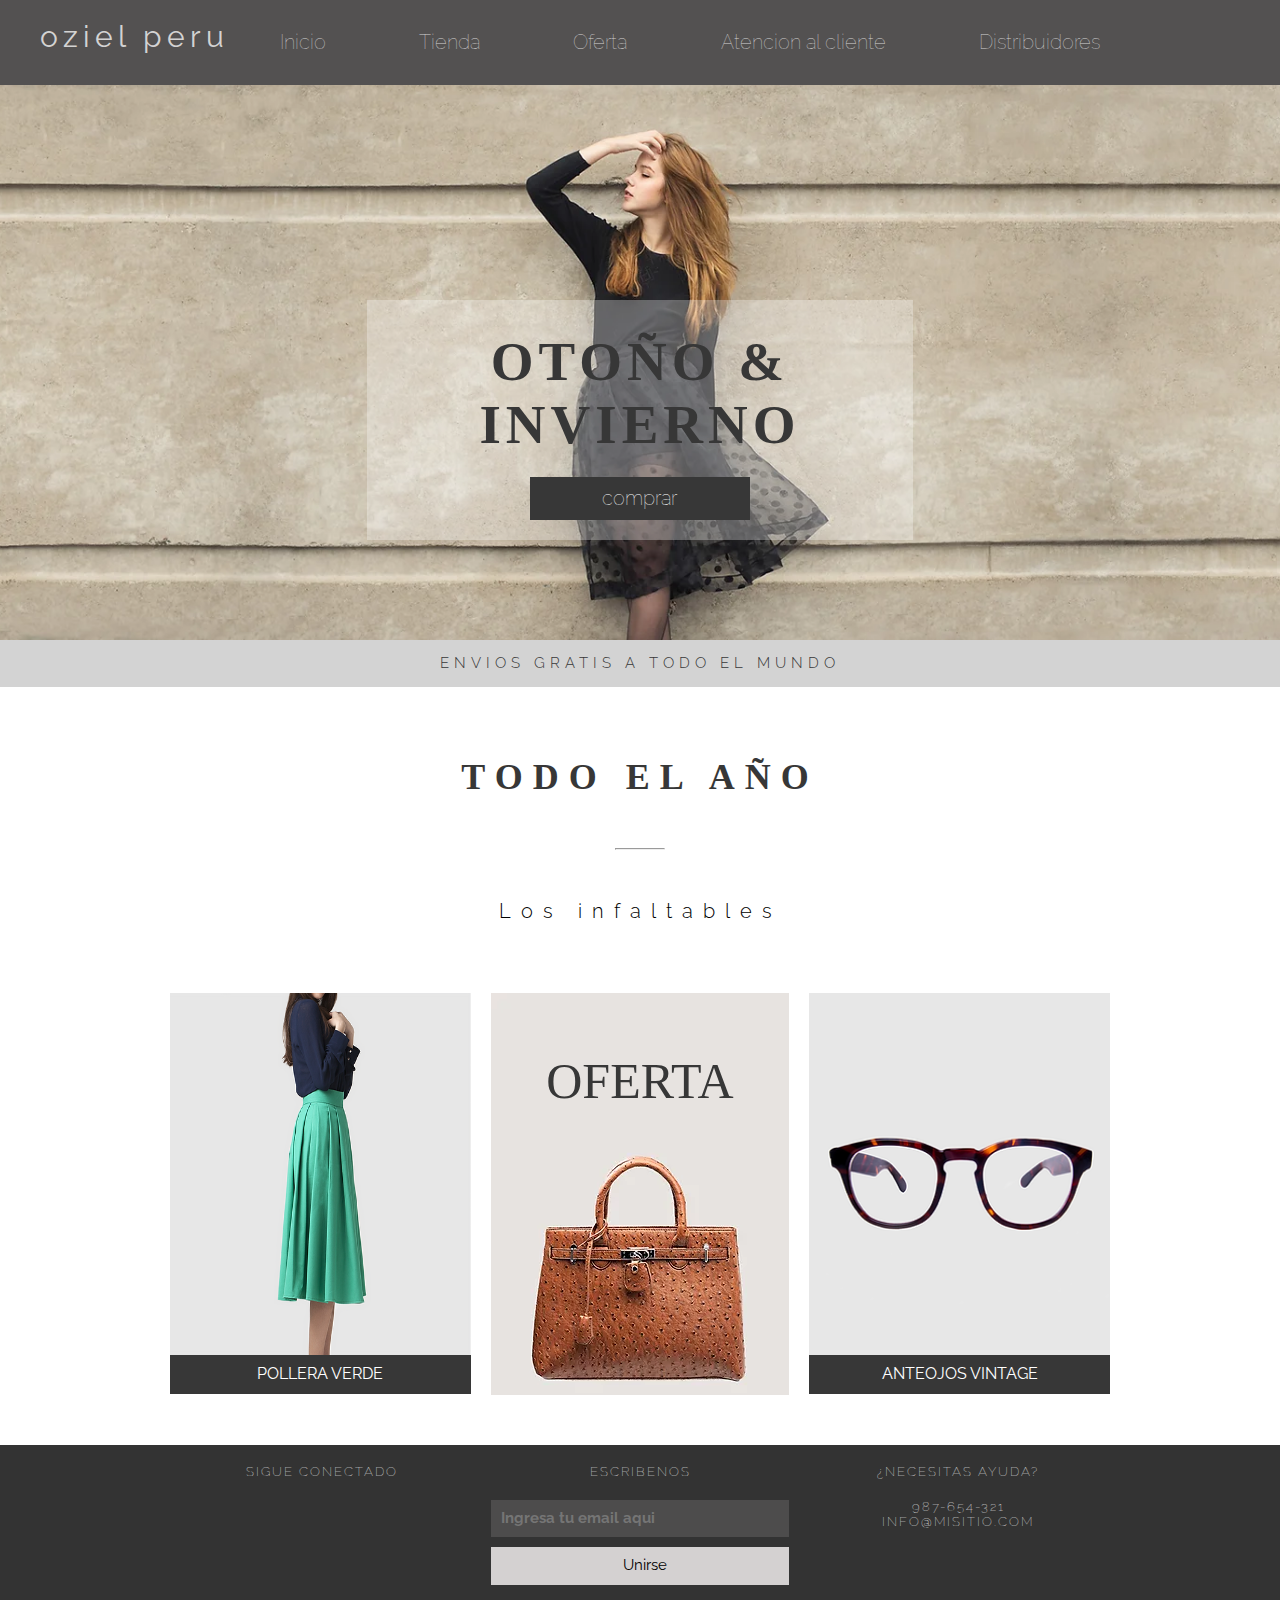
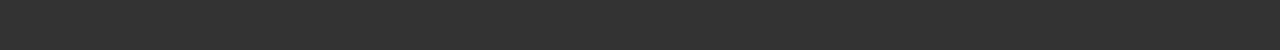
<file: index.html>
<!DOCTYPE html>
<html lang="es">
<head>
    <meta charset="UTF-8">
    <meta name="viewport" content="width=device-width, initial-scale=1.0">
    <title>Document</title>
    <link rel="stylesheet" href="css/normalize.css">
    <link rel="stylesheet" href="https://cdnjs.cloudflare.com/ajax/libs/font-awesome/6.5.1/css/all.min.css" integrity="sha512-DTOQO9RWCH3ppGqcWaEA1BIZOC6xxalwEsw9c2QQeAIftl+Vegovlnee1c9QX4TctnWMn13TZye+giMm8e2LwA==" crossorigin="anonymous" referrerpolicy="no-referrer" />
    <link rel="preconnect" href="https://fonts.googleapis.com">
    <link rel="preconnect" href="https://fonts.gstatic.com" crossorigin>
    <link href="https://fonts.googleapis.com/css2?family=Raleway:ital,wght@0,100..900;1,100..900&display=swap" rel="stylesheet">
    <link rel="stylesheet" href="css/styles.css">
    <link rel="stylesheet" href="css/carrito.css">
</head>
<body>
    <nav class="nav"><!-- inicio navegacion -->
        <div class="nav__contenedor contenedor">
            <input type="checkbox" id="check">
            <label class="nav__contenedor__boton" for="check">
                <i class="fa-solid fa-bars"></i>
            </label>
            <a class="nav__contenedor__logo" href="index.html">oziel peru</a>
            <ul>
                <li><a href="index.html">Inicio</a></li>
                <li><a href="tienda.html">Tienda</a></li>
                <li><a href="oferta.html">Oferta</a></li>
                <li><a href="atencionCliente.html">Atencion al cliente</a></li>
                <li><a href="#">Distribuidores</a></li>
                <li class="submenu" >
                    <a href="#">
                        <i class=" submenu fa-solid fa-cart-shopping"></i>
                    </a>
                    <div id="carrito">           
                        <table id="lista-carrito" class="table">
                            <thead>
                                <tr>
                                    <th>Imagen</th>
                                    <th>Nombre</th>
                                    <th>Precio</th>
                                    <th>Cantidad</th>
                                    <th></th>
                                </tr>
                            </thead>
                            <tbody></tbody>
                        </table>
                        <a href="#" id="vaciar-carrito" class="vaciar-carrito">Vaciar Carrito</a>
                        <!-- <a href="#" id="vaciar-carrito" class="vaciar-carrito">Pagar Productos</a> -->
                    </div>
                </li>
            </ul>
        </div>
    </nav><!-- fin navegacion -->
    <header class="header" ><!-- inicio portada -->
        <div class="header__contenedor centrar-contenido" >
            <h1>otoño & invierno</h1>
            <div class="header__contenedor__div centrar-contenido" >
                <a href="#">comprar</a>
            </div>
        </div>
    </header> <!-- fin portada -->
    <div class="div">
        <h2>envios gratis a todo el mundo</h2>
    </div>
    <main class="main"> <!-- inicio del main -->
        <div class="main__contenedor contenedor" >
            <h3>todo el año</h3>
            <hr class="centrar-contenido" >
            <p class="main__contenedor--contenido" >Los infaltables</p>
            <div class="main__contenedor__div">
                <section class="main__contenedor__div__section">
                    <a class="main__contenedor__div__section__select" href="#">
                        <img src="img/faldaverde.png" alt="Falta Verde">
                        <div class="main__contenedor__div__section__select--p centrar-contenido">
                            <p>pollera verde</p>
                        </div>
                    </a>
                </section>
                <section class="main__contenedor__div__section2">
                    <a class="main__contenedor__div__section2--p" href="oferta.html">
                        <p>oferta</p>
                    </a>
                </section>
                <section class="main__contenedor__div__section">
                    <a class="main__contenedor__div__section__select" href="#">
                        <img src="img/lentes.png" alt="Falta Verde">
                        <div class="main__contenedor__div__section__select--p centrar-contenido ">
                            <p>anteojos vintage</p>
                        </div>
                    </a>
                </section>
            </div>
        </div>
    </main><!-- fin del main -->
    <footer class="footer"> <!-- inicio footer -->
       <!--  <div>
            <a class="wt" href="https://web.whatsapp.com/">
                <i class="fa-brands fa-whatsapp"></i>
            </a>
        </div> -->
        <div class="footer__contenedor contenedor" >
            <div class="footer__contenedor__conectado" >
                <h4 class="texto-h4" >sigue conectado</h4>
                <div class="footer__contenedor__conectado--icono" >
                    <a href="#"><i class="fa-brands fa-facebook-f"></i></a>
                    <a href="#"><i class="fa-brands fa-x-twitter"></i></a>
                    <a href="#"><i class="fa-brands fa-pinterest-p"></i></a>
                    <a href="#"><i class="fa-brands fa-instagram"></i></a>
                </div>
            </div>
            <div class="footer__contenedor__escribenos" >
                <h4 class="texto-h4" >escribenos</h4>
                <div class="footer__contenedor__escribenos__input" >
                    <input class=" footer__contenedor__escribenos__input__1 inputs" type="text" placeholder="Ingresa tu email aqui">
                    <input class=" footer__contenedor__escribenos__input__2 inputs" type="button" value="Unirse">
                </div>
            </div>
            <div class="footer__contenedor__ayuda" >
                <h4 class="texto-h4" >¿necesitas ayuda?</h4>
                <p class="texto-h4" >987-654-321 <br>
                    info@misitio.com
                </p>
            </div>
        </div>
    </footer>
</body>
</html>
</file>
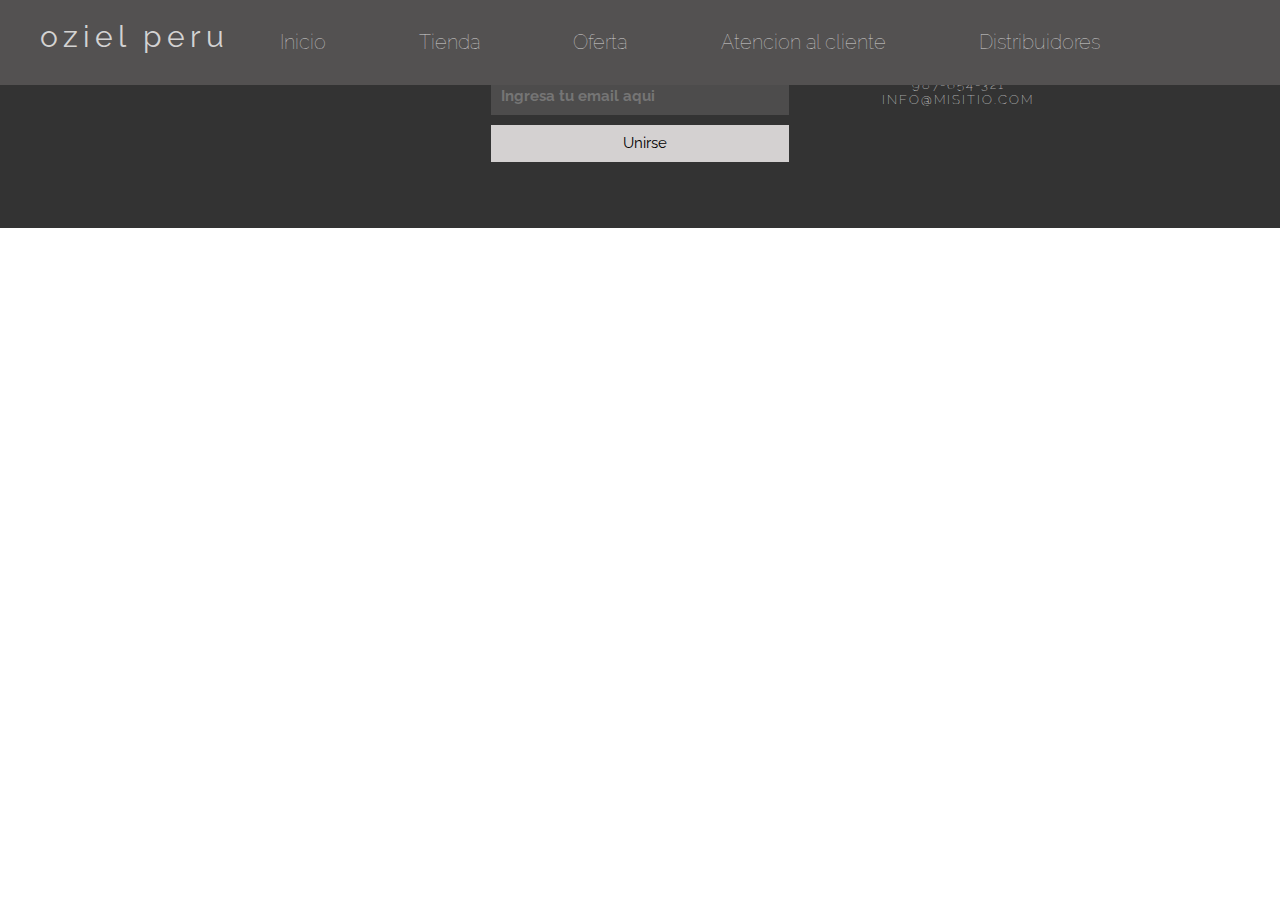
<file: atencionCliente.html>
<html lang="es">
<head>
    <meta charset="UTF-8">
    <meta name="viewport" content="width=device-width, initial-scale=1.0">
    <title>Document</title>
    <link rel="stylesheet" href="css/normalize.css">
    <link rel="stylesheet" href="https://cdnjs.cloudflare.com/ajax/libs/font-awesome/6.5.1/css/all.min.css" integrity="sha512-DTOQO9RWCH3ppGqcWaEA1BIZOC6xxalwEsw9c2QQeAIftl+Vegovlnee1c9QX4TctnWMn13TZye+giMm8e2LwA==" crossorigin="anonymous" referrerpolicy="no-referrer" />
    <link rel="preconnect" href="https://fonts.googleapis.com">
    <link rel="preconnect" href="https://fonts.gstatic.com" crossorigin>
    <link href="https://fonts.googleapis.com/css2?family=Raleway:ital,wght@0,100..900;1,100..900&display=swap" rel="stylesheet">
    <link rel="stylesheet" href="css/styles.css">
    <link rel="stylesheet" href="css/carrito.css">
</head>
<body>
    <nav class="nav"><!-- inicio navegacion -->
        <div class="nav__contenedor contenedor">
            <input type="checkbox" id="check">
            <label class="nav__contenedor__boton" for="check">
                <i class="fa-solid fa-bars"></i>
            </label>
            <a class="nav__contenedor__logo" href="index.html">oziel peru</a>
            <ul>
                <li><a href="index.html">Inicio</a></li>
                <li><a href="tienda.html">Tienda</a></li>
                <li><a href="oferta.html">Oferta</a></li>
                <li><a href="atencionCliente.html">Atencion al cliente</a></li>
                <li><a href="#">Distribuidores</a></li>
                <li class="submenu" >
                    <a href="#">
                        <i class=" submenu fa-solid fa-cart-shopping"></i>
                    </a>
                    <div id="carrito">           
                        <table id="lista-carrito" class="table">
                            <thead>
                                <tr>
                                    <th>Imagen</th>
                                    <th>Nombre</th>
                                    <th>Precio</th>
                                    <th>Cantidad</th>
                                    <th></th>
                                </tr>
                            </thead>
                            <tbody></tbody>
                        </table>
                        <a href="#" id="vaciar-carrito" class="vaciar-carrito">Vaciar Carrito</a>
                    </div>
                </li>
            </ul>
        </div>
    </nav><!-- fin navegacion -->
    <h1>rastrea tu pedido <a href="https://rastrea.shalom.pe/"> aqui</a></h1>
    <footer class="footer"> <!-- inicio footer -->
        <div class="footer__contenedor contenedor" >
            <div class="footer__contenedor__conectado" >
                <h4 class="texto-h4" >sigue conectado</h4>
                <div class="footer__contenedor__conectado--icono" >
                    <a href="#"><i class="fa-brands fa-facebook-f"></i></a>
                    <a href="#"><i class="fa-brands fa-x-twitter"></i></a>
                    <a href="#"><i class="fa-brands fa-pinterest-p"></i></a>
                    <a href="#"><i class="fa-brands fa-instagram"></i></a>
                </div>
            </div>
            <div class="footer__contenedor__escribenos" >
                <h4 class="texto-h4" >escribenos</h4>
                <div class="footer__contenedor__escribenos__input" >
                    <input class=" footer__contenedor__escribenos__input__1 inputs" type="text" placeholder="Ingresa tu email aqui">
                    <input class=" footer__contenedor__escribenos__input__2 inputs" type="button" value="Unirse">
                </div>
            </div>
            <div class="footer__contenedor__ayuda" >
                <h4 class="texto-h4" >¿necesitas ayuda?</h4>
                <p class="texto-h4" >987-654-321 <br>
                    info@misitio.com
                </p>
            </div>
        </div>
    </footer>
</body>
</html>
</file>
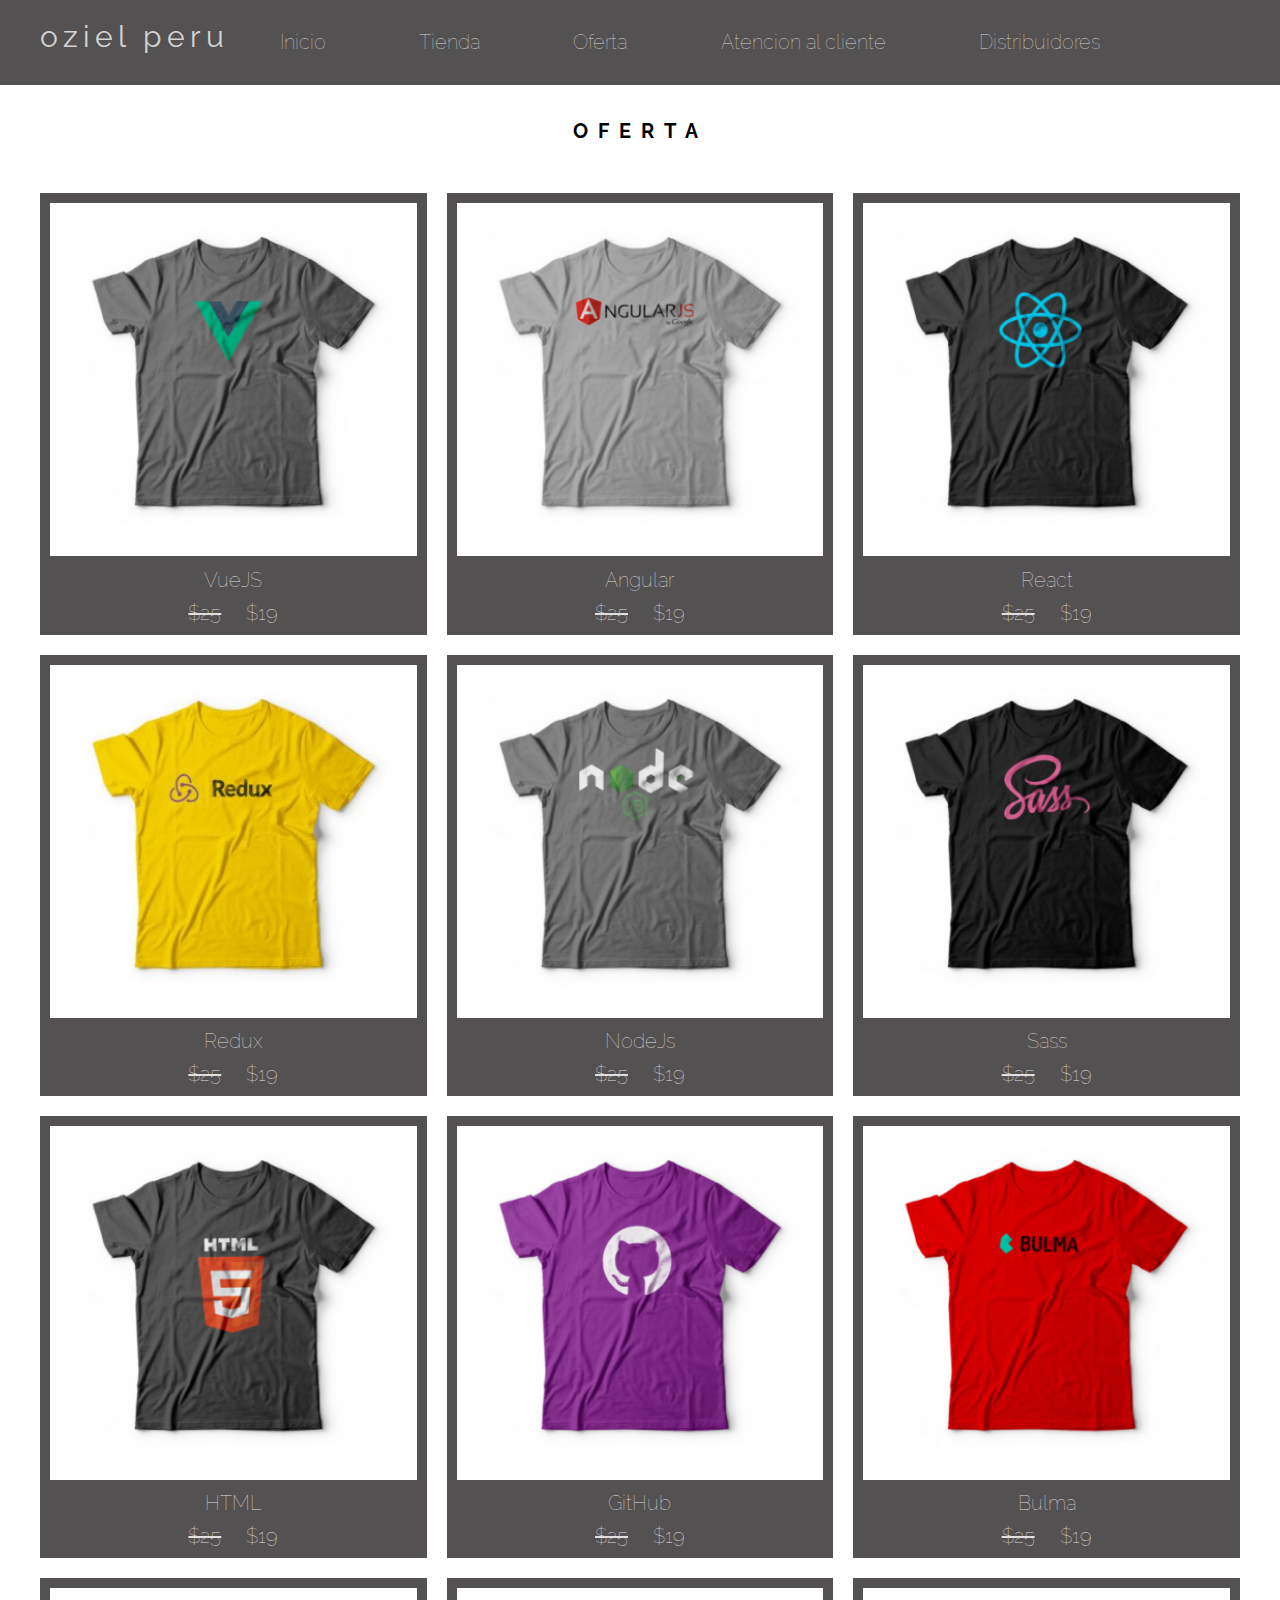
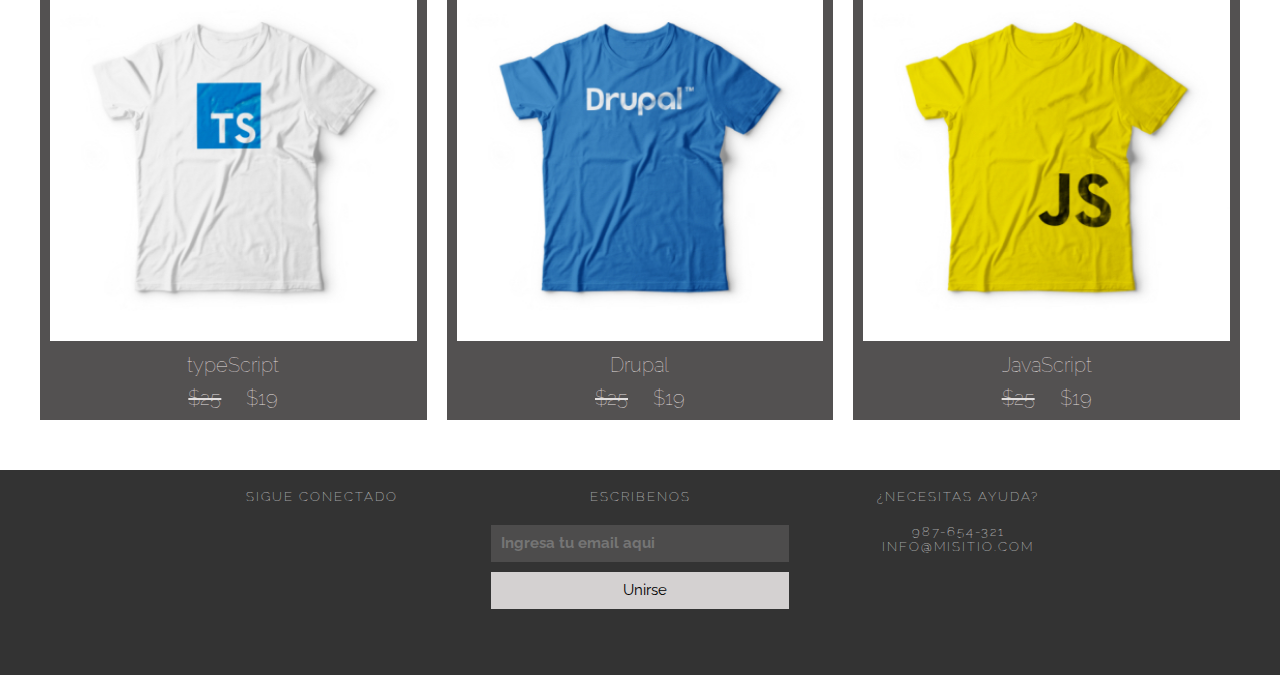
<file: oferta.html>
<!DOCTYPE html>
<html lang="es">
<head>
    <meta charset="UTF-8">
    <meta name="viewport" content="width=device-width, initial-scale=1.0">
    <title>Document</title>
    <link rel="stylesheet" href="css/normalize.css">
    <link rel="stylesheet" href="https://cdnjs.cloudflare.com/ajax/libs/font-awesome/6.5.1/css/all.min.css" integrity="sha512-DTOQO9RWCH3ppGqcWaEA1BIZOC6xxalwEsw9c2QQeAIftl+Vegovlnee1c9QX4TctnWMn13TZye+giMm8e2LwA==" crossorigin="anonymous" referrerpolicy="no-referrer" />
    <link rel="preconnect" href="https://fonts.googleapis.com">
    <link rel="preconnect" href="https://fonts.gstatic.com" crossorigin>
    <link href="https://fonts.googleapis.com/css2?family=Raleway:ital,wght@0,100..900;1,100..900&display=swap" rel="stylesheet">
    <link rel="stylesheet" href="css/styles.css">
    <link rel="stylesheet" href="css/carrito.css">
</head>
<body>
    <nav class="nav"><!-- inicio navegacion -->
        <div class="nav__contenedor contenedor">
            <input type="checkbox" id="check">
            <label class="nav__contenedor__boton" for="check">
                <i class="fa-solid fa-bars"></i>
            </label>
            <a class="nav__contenedor__logo" href="index.html">oziel peru</a>
            <ul>
                <li><a href="index.html">Inicio</a></li>
                <li><a href="tienda.html">Tienda</a></li>
                <li><a href="oferta.html">Oferta</a></li>
                <li><a href="atencionCliente.html">Atencion al cliente</a></li>
                <li><a href="#">Distribuidores</a></li>
                <li class="submenu" >
                    <a href="#">
                        <i class=" submenu fa-solid fa-cart-shopping"></i>
                    </a>
                    <div id="carrito">           
                        <table id="lista-carrito" class="table">
                            <thead>
                                <tr>
                                    <th>Imagen</th>
                                    <th>Nombre</th>
                                    <th>Precio</th>
                                    <th>Cantidad</th>
                                    <th></th>
                                </tr>
                            </thead>
                            <tbody></tbody>
                        </table>
                        <a href="#" id="vaciar-carrito" class="vaciar-carrito">Vaciar Carrito</a>
                    </div>
                </li>
            </ul>
        </div>
    </nav><!-- fin navegacion -->
    <main class="main2">
        <div class="main2__contenedor contenedor" >
            <h3>oferta</h3>
            <div class="main2__contenedor__tienda" >
                <section class="main2__contenedor__tienda__section" > 
                    <a href="producto.html">
                        <img src="img/1.jpg" alt="">
                        <p>VueJS</p>
                        <p> <span>$25</span> $19</p>
                    </a>
                </section>
                <section class="main2__contenedor__tienda__section" > 
                    <a href="#">
                        <img src="img/2.jpg" alt="">
                        <p>Angular</p>
                        <p> <span>$25</span> $19</p>
                    </a>
                </section>
                <section class="main2__contenedor__tienda__section" > 
                    <a href="#">
                        <img src="img/3.jpg" alt="">
                        <p>React</p>
                        <p> <span>$25</span> $19</p>
                    </a>
                </section>
                <section class="main2__contenedor__tienda__section" > 
                    <a href="#">
                        <img src="img/4.jpg" alt="">
                        <p>Redux</p>
                        <p> <span>$25</span> $19</p>
                    </a>
                </section>
                <section class="main2__contenedor__tienda__section" > 
                    <a href="#">
                        <img src="img/5.jpg" alt="">
                        <p>NodeJs</p>
                        <p> <span>$25</span> $19</p>
                    </a>
                </section>
                <section class="main2__contenedor__tienda__section" > 
                    <a href="#">
                        <img src="img/6.jpg" alt="">
                        <p>Sass</p>
                        <p> <span>$25</span> $19</p>
                    </a>
                </section>
                <section class="main2__contenedor__tienda__section" > 
                    <a href="#">
                        <img src="img/7.jpg" alt="">
                        <p>HTML</p>
                        <p> <span>$25</span> $19</p>
                    </a>
                </section>
                <section class="main2__contenedor__tienda__section" > 
                    <a href="#">
                        <img src="img/8.jpg" alt="">
                        <p>GitHub</p>
                        <p> <span>$25</span> $19</p>
                    </a>
                </section>
                <section class="main2__contenedor__tienda__section" > 
                    <a href="#">
                        <img src="img/9.jpg" alt="">
                        <p>Bulma</p>
                        <p> <span>$25</span> $19</p>
                    </a>
                </section>
                <section class="main2__contenedor__tienda__section" > 
                    <a href="#">
                        <img src="img/10.jpg" alt="">
                        <p>typeScript</p>
                        <p> <span>$25</span> $19</p>
                    </a>
                </section>
                <section class="main2__contenedor__tienda__section" > 
                    <a href="#">
                        <img src="img/11.jpg" alt="">
                        <p>Drupal</p>
                        <p> <span>$25</span> $19</p>
                    </a>
                </section>
                <section class="main2__contenedor__tienda__section" > 
                    <a href="#">
                        <img src="img/12.jpg" alt="">
                        <p>JavaScript</p>
                        <p> <span>$25</span> $19</p>
                    </a>
                </section>
            </div>
        </div>
    </main>
    <footer class="footer"> <!-- inicio footer -->
       <!--  <div>
            <a class="wt" href="https://web.whatsapp.com/">
                <i class="fa-brands fa-whatsapp"></i>
            </a>
        </div> -->
        <div class="footer__contenedor contenedor" >
            <div class="footer__contenedor__conectado" >
                <h4 class="texto-h4" >sigue conectado</h4>
                <div class="footer__contenedor__conectado--icono" >
                    <a href="#"><i class="fa-brands fa-facebook-f"></i></a>
                    <a href="#"><i class="fa-brands fa-x-twitter"></i></a>
                    <a href="#"><i class="fa-brands fa-pinterest-p"></i></a>
                    <a href="#"><i class="fa-brands fa-instagram"></i></a>
                </div>
            </div>
            <div class="footer__contenedor__escribenos" >
                <h4 class="texto-h4" >escribenos</h4>
                <div class="footer__contenedor__escribenos__input" >
                    <input class=" footer__contenedor__escribenos__input__1 inputs" type="text" placeholder="Ingresa tu email aqui">
                    <input class=" footer__contenedor__escribenos__input__2 inputs" type="button" value="Unirse">
                </div>
            </div>
            <div class="footer__contenedor__ayuda" >
                <h4 class="texto-h4" >¿necesitas ayuda?</h4>
                <p class="texto-h4" >987-654-321 <br>
                    info@misitio.com
                </p>
            </div>
        </div>
    </footer>
</body>
</html>
</file>
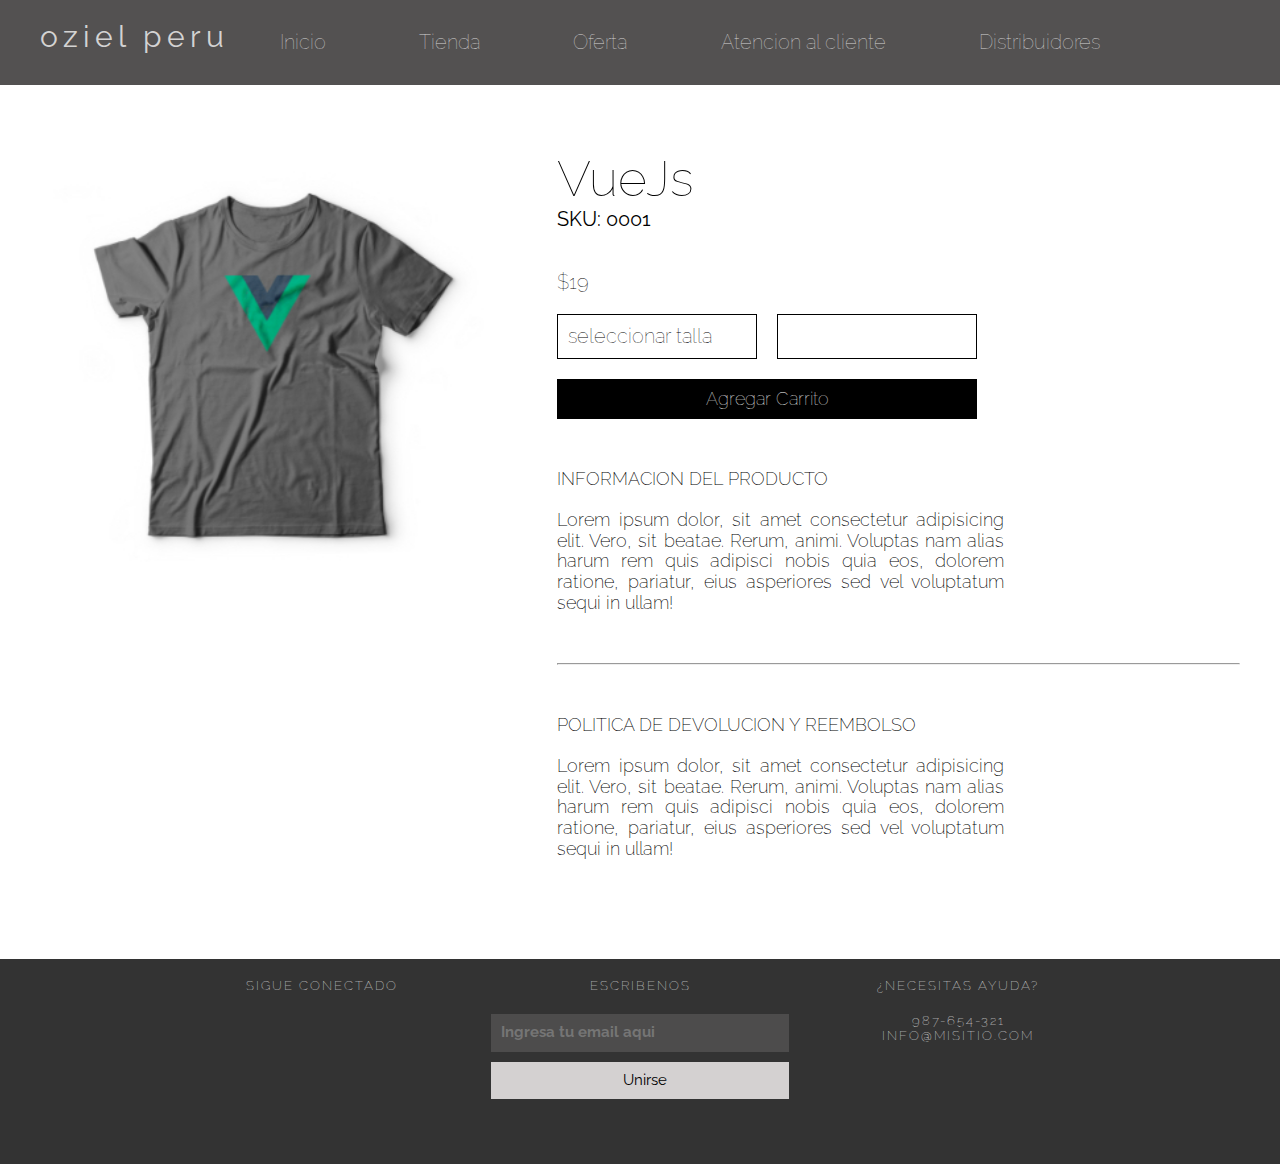
<file: producto.html>
<!DOCTYPE html>
<html lang="es">
<head>
    <meta charset="UTF-8">
    <meta name="viewport" content="width=device-width, initial-scale=1.0">
    <title>Document</title>
    <link rel="stylesheet" href="css/normalize.css">
    <link rel="stylesheet" href="https://cdnjs.cloudflare.com/ajax/libs/font-awesome/6.5.1/css/all.min.css" integrity="sha512-DTOQO9RWCH3ppGqcWaEA1BIZOC6xxalwEsw9c2QQeAIftl+Vegovlnee1c9QX4TctnWMn13TZye+giMm8e2LwA==" crossorigin="anonymous" referrerpolicy="no-referrer" />
    <link rel="preconnect" href="https://fonts.googleapis.com">
    <link rel="preconnect" href="https://fonts.gstatic.com" crossorigin>
    <link href="https://fonts.googleapis.com/css2?family=Raleway:ital,wght@0,100..900;1,100..900&display=swap" rel="stylesheet">
    <link rel="stylesheet" href="css/styles.css">
    <link rel="stylesheet" href="css/carrito.css">
</head>
<body>
    <nav class="nav"><!-- inicio navegacion -->
        <div class="nav__contenedor contenedor">
            <input type="checkbox" id="check">
            <label class="nav__contenedor__boton" for="check">
                <i class="fa-solid fa-bars"></i>
            </label>
            <a class="nav__contenedor__logo" href="index.html">oziel peru</a>
            <ul>
                <li><a href="index.html">Inicio</a></li>
                <li><a href="tienda.html">Tienda</a></li>
                <li><a href="oferta.html">Oferta</a></li>
                <li><a href="atencionCliente.html">Atencion al cliente</a></li>
                <li><a href="#">Distribuidores</a></li>
                <li class="submenu" >
                    <a href="#">
                        <i class=" submenu fa-solid fa-cart-shopping"></i>
                    </a>
                    <div id="carrito">           
                        <table id="lista-carrito" class="table">
                            <thead>
                                <tr>
                                    <th>Imagen</th>
                                    <th>Nombre</th>
                                    <th>SKU</th>
                                    <th>Precio</th>
                                    <th>Cantidad</th>
                                </tr>
                            </thead>
                            <tbody></tbody>
                        </table>
                        <a href="#" id="vaciar-carrito" class="vaciar-carrito">Vaciar Carrito</a>
                    </div>
                </li>
            </ul>
        </div>
    </nav><!-- fin navegacion -->
    <main id="lista-productos" class="main3">
        <div class="main3__contenedor contenedor" >
            <div class="main3__contenedor__producto">
                <img src="img/1.jpg" alt="logo">
                <div class="main3__contenedor__producto__informacion" >
                    <h3>VueJs</h3>
                    <span>sku: <span class="skunum" >0001</span></span>
                    <p class="main3__contenedor__producto__informacion--precio precio" >$19</p>
                    <form class="main3__contenedor__producto__informacion__formulario">
                        <select class="main3__contenedor__producto__informacion__formulario__select" >
                            <option value="" disabled="" selected>seleccionar talla</option>
                            <option value="">S</option>
                            <option value="">M</option>
                            <option value="">L</option>
                            <option value="">XL</option>
                        </select>
                        <!-- <p>cantidad</p> -->
                        <input type="number" min="1">
                        <input type="submit" value="agregar carrito" class="agregar-carrito" data-id="1" >
                    </form>
                    <h2>informacion del producto</h2>
                    <p class="main3__contenedor__producto__informacion__p">Lorem ipsum dolor, sit amet consectetur adipisicing elit. Vero, sit beatae. Rerum, animi. Voluptas nam alias harum rem quis adipisci nobis quia eos, dolorem ratione, pariatur, eius asperiores sed vel voluptatum sequi in ullam!</p>
                    <hr>
                    <h2>politica de devolucion y reembolso</h2>
                    <p class="main3__contenedor__producto__informacion__p">Lorem ipsum dolor, sit amet consectetur adipisicing elit. Vero, sit beatae. Rerum, animi. Voluptas nam alias harum rem quis adipisci nobis quia eos, dolorem ratione, pariatur, eius asperiores sed vel voluptatum sequi in ullam!</p>
                </div>
            </div>
        </div>
    </main>
    <footer class="footer"> <!-- inicio footer -->
        <!-- <div>
            <a class="wt" href="https://web.whatsapp.com/">
                <i class="fa-brands fa-whatsapp"></i>
            </a>
        </div> -->
        <div class="footer__contenedor contenedor" >
            <div class="footer__contenedor__conectado" >
                <h4 class="texto-h4" >sigue conectado</h4>
                <div class="footer__contenedor__conectado--icono" >
                    <a href="#"><i class="fa-brands fa-facebook-f"></i></a>
                    <a href="#"><i class="fa-brands fa-x-twitter"></i></a>
                    <a href="#"><i class="fa-brands fa-pinterest-p"></i></a>
                    <a href="#"><i class="fa-brands fa-instagram"></i></a>
                </div>
            </div>
            <div class="footer__contenedor__escribenos" >
                <h4 class="texto-h4" >escribenos</h4>
                <div class="footer__contenedor__escribenos__input" >
                    <input class=" footer__contenedor__escribenos__input__1 inputs" type="text" placeholder="Ingresa tu email aqui">
                    <input class=" footer__contenedor__escribenos__input__2 inputs" type="button" value="Unirse">
                </div>
            </div>
            <div class="footer__contenedor__ayuda" >
                <h4 class="texto-h4" >¿necesitas ayuda?</h4>
                <p class="texto-h4" >987-654-321 <br>
                    info@misitio.com
                </p>
            </div>
        </div>
    </footer>
    <script src="js/app.js"></script>
</body>
</html>
</file>
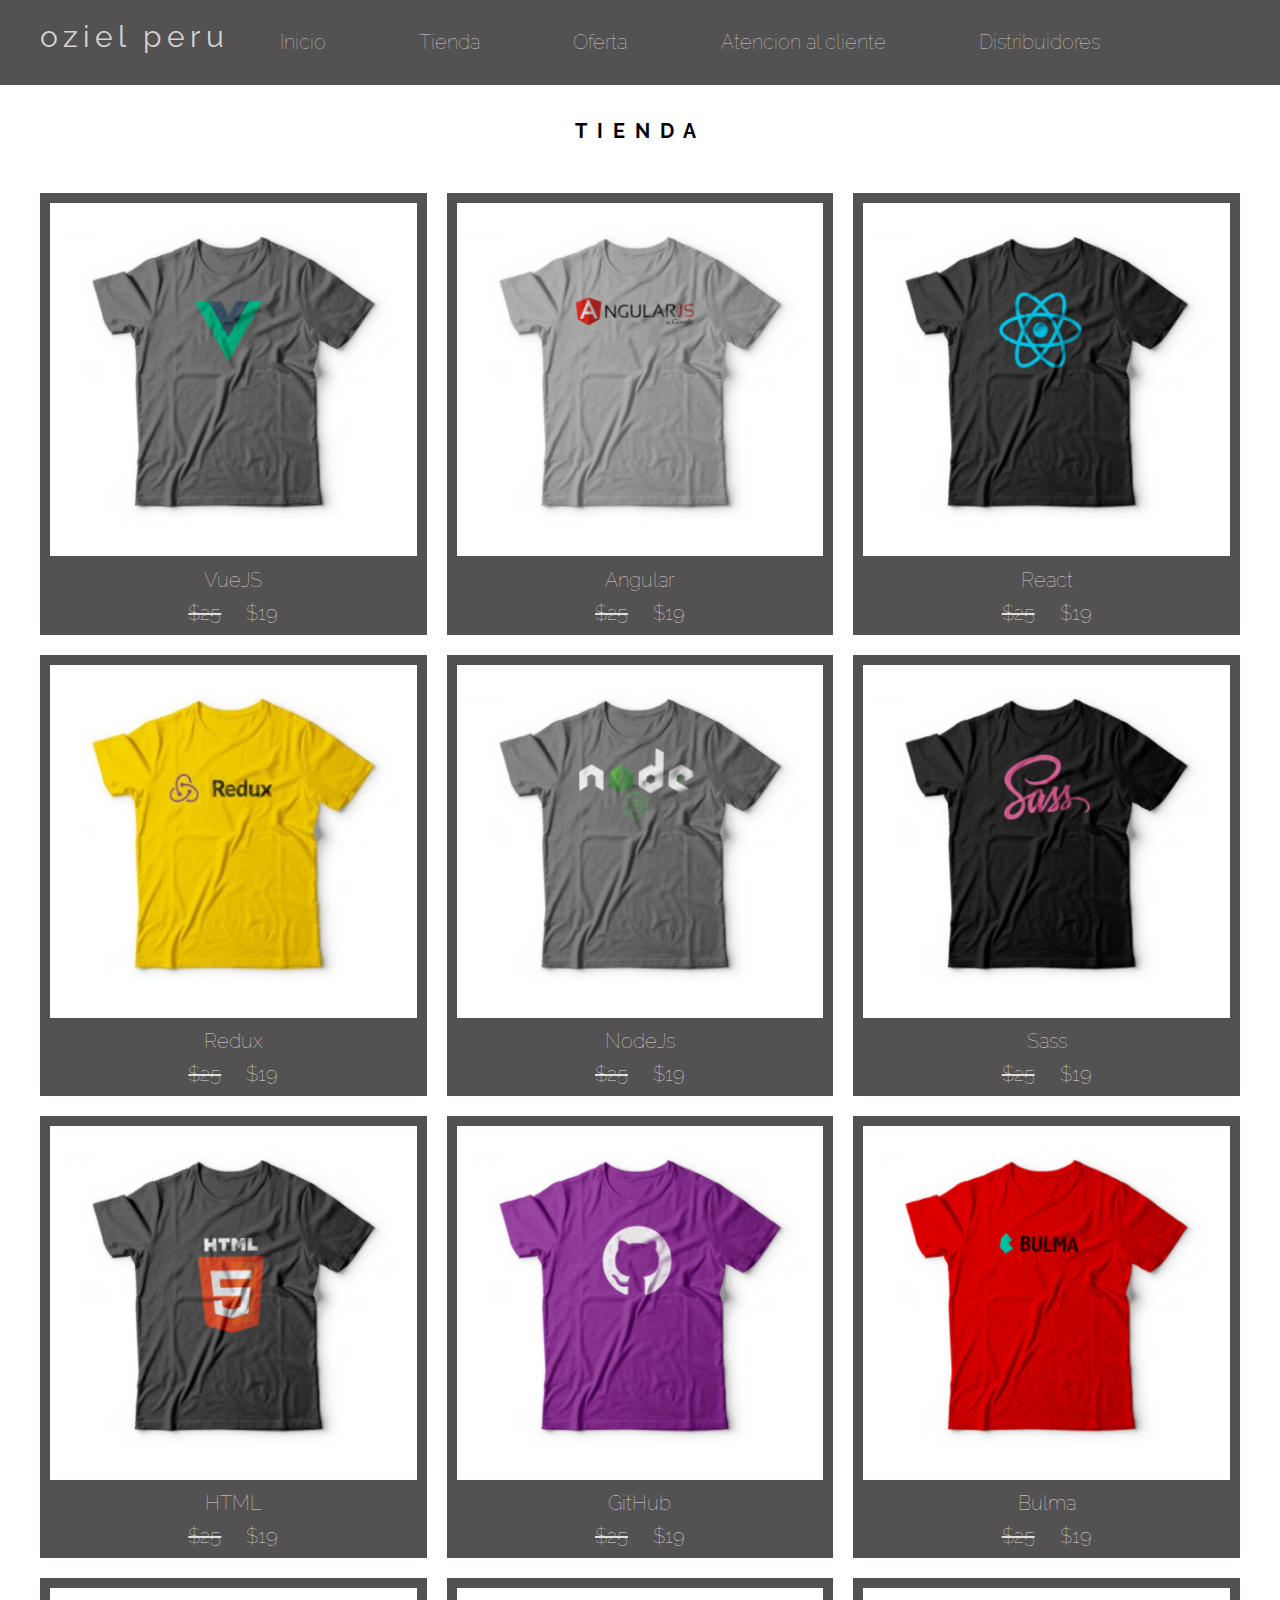
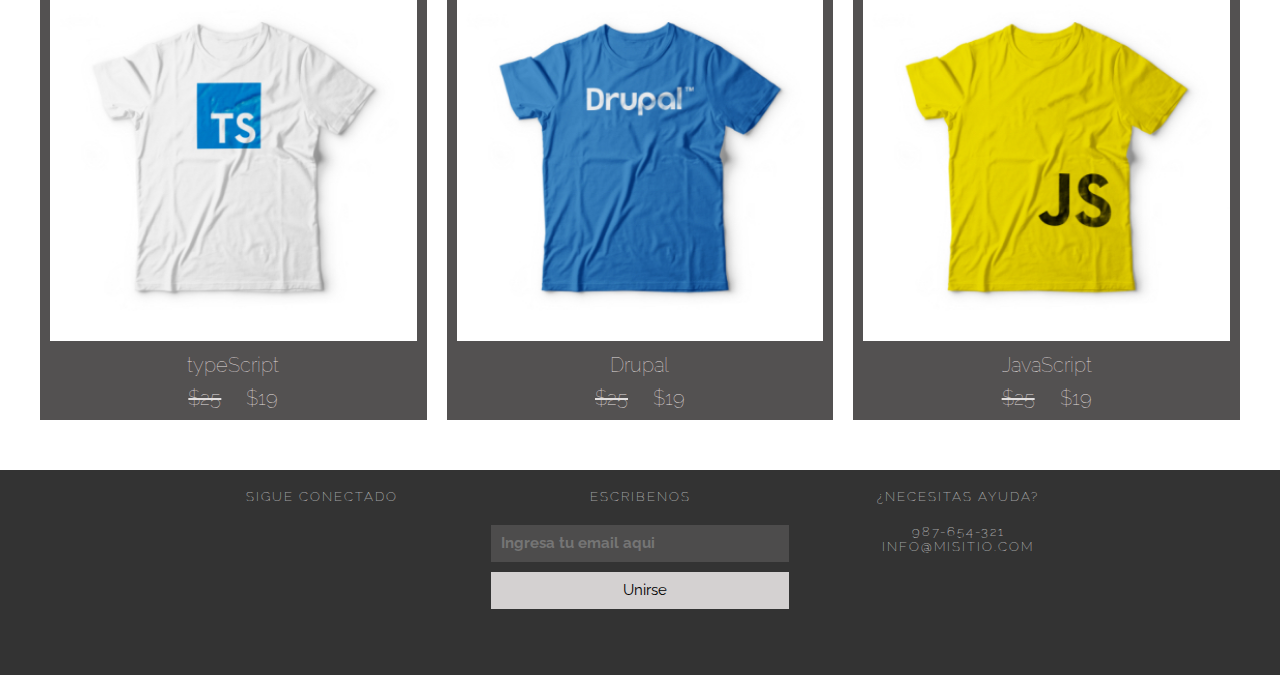
<file: tienda.html>
<!DOCTYPE html>
<html lang="es">
<head>
    <meta charset="UTF-8">
    <meta name="viewport" content="width=device-width, initial-scale=1.0">
    <title>Document</title>
    <link rel="stylesheet" href="css/normalize.css">
    <link rel="stylesheet" href="https://cdnjs.cloudflare.com/ajax/libs/font-awesome/6.5.1/css/all.min.css" integrity="sha512-DTOQO9RWCH3ppGqcWaEA1BIZOC6xxalwEsw9c2QQeAIftl+Vegovlnee1c9QX4TctnWMn13TZye+giMm8e2LwA==" crossorigin="anonymous" referrerpolicy="no-referrer" />
    <link rel="preconnect" href="https://fonts.googleapis.com">
    <link rel="preconnect" href="https://fonts.gstatic.com" crossorigin>
    <link href="https://fonts.googleapis.com/css2?family=Raleway:ital,wght@0,100..900;1,100..900&display=swap" rel="stylesheet">
    <link rel="stylesheet" href="css/styles.css">
    <link rel="stylesheet" href="css/carrito.css">
</head>
<body>
    <nav class="nav"><!-- inicio navegacion -->
        <div class="nav__contenedor contenedor">
            <input type="checkbox" id="check">
            <label class="nav__contenedor__boton" for="check">
                <i class="fa-solid fa-bars"></i>
            </label>
            <a class="nav__contenedor__logo" href="index.html">oziel peru</a>
            <ul>
                <li><a href="index.html">Inicio</a></li>
                <li><a href="tienda.html">Tienda</a></li>
                <li><a href="oferta.html">Oferta</a></li>
                <li><a href="atencionCliente.html">Atencion al cliente</a></li>
                <li><a href="#">Distribuidores</a></li>
                <li class="submenu" >
                    <a href="#">
                        <i class=" submenu fa-solid fa-cart-shopping"></i>
                    </a>
                    <div id="carrito">           
                        <table id="lista-carrito" class="table">
                            <thead>
                                <tr>
                                    <th>Imagen</th>
                                    <th>Nombre</th>
                                    <th>Precio</th>
                                    <th>Cantidad</th>
                                    <th></th>
                                </tr>
                            </thead>
                            <tbody></tbody>
                        </table>
                        <a href="#" id="vaciar-carrito" class="vaciar-carrito">Vaciar Carrito</a>
                    </div>
                </li>
            </ul>
        </div>
    </nav><!-- fin navegacion -->
    <main class="main2">
        <div class="main2__contenedor contenedor" >
            <h3>tienda</h3>
            <div class="main2__contenedor__tienda" >
                <section class="main2__contenedor__tienda__section" > 
                    <a href="producto.html">
                        <img src="img/1.jpg" alt="">
                        <p>VueJS</p>
                        <p> <span>$25</span> $19</p>
                    </a>
                </section>
                <section class="main2__contenedor__tienda__section" > 
                    <a href="#">
                        <img src="img/2.jpg" alt="">
                        <p>Angular</p>
                        <p> <span>$25</span> $19</p>
                    </a>
                </section>
                <section class="main2__contenedor__tienda__section" > 
                    <a href="#">
                        <img src="img/3.jpg" alt="">
                        <p>React</p>
                        <p> <span>$25</span> $19</p>
                    </a>
                </section>
                <section class="main2__contenedor__tienda__section" > 
                    <a href="#">
                        <img src="img/4.jpg" alt="">
                        <p>Redux</p>
                        <p> <span>$25</span> $19</p>
                    </a>
                </section>
                <section class="main2__contenedor__tienda__section" > 
                    <a href="#">
                        <img src="img/5.jpg" alt="">
                        <p>NodeJs</p>
                        <p> <span>$25</span> $19</p>
                    </a>
                </section>
                <section class="main2__contenedor__tienda__section" > 
                    <a href="#">
                        <img src="img/6.jpg" alt="">
                        <p>Sass</p>
                        <p> <span>$25</span> $19</p>
                    </a>
                </section>
                <section class="main2__contenedor__tienda__section" > 
                    <a href="#">
                        <img src="img/7.jpg" alt="">
                        <p>HTML</p>
                        <p> <span>$25</span> $19</p>
                    </a>
                </section>
                <section class="main2__contenedor__tienda__section" > 
                    <a href="#">
                        <img src="img/8.jpg" alt="">
                        <p>GitHub</p>
                        <p> <span>$25</span> $19</p>
                    </a>
                </section>
                <section class="main2__contenedor__tienda__section" > 
                    <a href="#">
                        <img src="img/9.jpg" alt="">
                        <p>Bulma</p>
                        <p> <span>$25</span> $19</p>
                    </a>
                </section>
                <section class="main2__contenedor__tienda__section" > 
                    <a href="#">
                        <img src="img/10.jpg" alt="">
                        <p>typeScript</p>
                        <p> <span>$25</span> $19</p>
                    </a>
                </section>
                <section class="main2__contenedor__tienda__section" > 
                    <a href="#">
                        <img src="img/11.jpg" alt="">
                        <p>Drupal</p>
                        <p> <span>$25</span> $19</p>
                    </a>
                </section>
                <section class="main2__contenedor__tienda__section" > 
                    <a href="#">
                        <img src="img/12.jpg" alt="">
                        <p>JavaScript</p>
                        <p> <span>$25</span> $19</p>
                    </a>
                </section>
            </div>
        </div>
    </main>
    <footer class="footer"> <!-- inicio footer -->
       <!--  <div>
            <a class="wt" href="https://web.whatsapp.com/">
                <i class="fa-brands fa-whatsapp"></i>
            </a>
        </div> -->
        <div class="footer__contenedor contenedor" >
            <div class="footer__contenedor__conectado" >
                <h4 class="texto-h4" >sigue conectado</h4>
                <div class="footer__contenedor__conectado--icono" >
                    <a href="#"><i class="fa-brands fa-facebook-f"></i></a>
                    <a href="#"><i class="fa-brands fa-x-twitter"></i></a>
                    <a href="#"><i class="fa-brands fa-pinterest-p"></i></a>
                    <a href="#"><i class="fa-brands fa-instagram"></i></a>
                </div>
            </div>
            <div class="footer__contenedor__escribenos" >
                <h4 class="texto-h4" >escribenos</h4>
                <div class="footer__contenedor__escribenos__input" >
                    <input class=" footer__contenedor__escribenos__input__1 inputs" type="text" placeholder="Ingresa tu email aqui">
                    <input class=" footer__contenedor__escribenos__input__2 inputs" type="button" value="Unirse">
                </div>
            </div>
            <div class="footer__contenedor__ayuda" >
                <h4 class="texto-h4" >¿necesitas ayuda?</h4>
                <p class="texto-h4" >987-654-321 <br>
                    info@misitio.com
                </p>
            </div>
        </div>
    </footer>
</body>
</html>
</file>
<file: css/styles.css>
* {
  box-sizing: border-box;
  margin: 0;
  padding: 0;
}

html {
  font-size: 62.5%;
}

a {
  text-decoration: none;
}

ul, ol {
  list-style: none;
}

h1, h2, h3, h4 {
  margin: 0;
}

.contenedor {
  max-width: 120rem;
  margin-left: auto;
  margin-right: auto;
}

.centrar-contenido {
  margin-left: auto;
  margin-right: auto;
}

.texto-h4 {
  font-size: 1.3rem;
  color: white;
  margin-top: 2rem;
  text-align: center;
  text-transform: uppercase;
  font-family: "Raleway", sans-serif;
  font-weight: 100;
  letter-spacing: 0.2rem;
}

.inputs {
  width: 100%;
  padding-top: 1rem;
  padding-bottom: 1rem;
  padding-left: 1rem;
  border: none;
}

.nav {
  top: 0;
  position: fixed;
  width: 100%;
  background-color: rgb(83, 81, 81);
}
.nav__contenedor {
  display: flex;
  padding-top: 2rem;
  padding-bottom: 2rem;
}
.nav__contenedor__boton {
  font-size: 3rem;
  color: rgb(211, 211, 211);
  padding-top: 0.5rem;
  cursor: pointer;
  display: none;
}
.nav__contenedor #check {
  display: none;
}
.nav__contenedor__logo {
  width: 23rem;
  font-family: "Raleway", sans-serif;
  font-size: 3rem;
  color: rgb(211, 211, 211);
  margin-bottom: 1rem;
  letter-spacing: 0.5rem;
}
.nav__contenedor ul {
  width: 100%;
  display: flex;
  justify-content: space-around;
  align-items: center;
}
.nav__contenedor ul a {
  color: rgb(211, 211, 211);
  font-size: 2rem;
  font-family: "Raleway", sans-serif;
  font-weight: 100;
}
.nav__contenedor ul a:hover {
  color: rgb(162, 194, 201);
  transition: 0.2s ease 0s;
}

@media screen and (max-width: 1200px) {
  .nav__contenedor {
    text-align: center;
  }
  .nav__contenedor__logo {
    margin-left: 2rem;
  }
}
@media screen and (max-width: 768px) {
  .nav__contenedor {
    justify-content: space-around;
  }
  .nav__contenedor #check:checked ~ ul {
    left: 0;
  }
  .nav__contenedor__logo {
    text-align: center;
  }
  .nav__contenedor ul { /*aca mostramos la barra que se desliza cada ves que el boton esta en checked*/
    position: fixed;
    width: 100%;
    height: 100vh;
    background-color: rgb(83, 81, 81);
    top: 8rem;
    left: -100%;
    display: block;
    transition: all 0.5s;
  }
  .nav__contenedor ul li {
    padding-top: 5rem;
  }
  .nav__contenedor ul li a {
    padding: 2rem;
    font-size: 3rem;
  }
  .nav__contenedor__boton {
    display: block; /*block para que el boton se vea*/
  }
}
.header {
  background-image: url(../../img/portada.jpg);
  background-size: cover;
  padding-top: 22rem;
  background-position: center;
  padding-bottom: 10rem;
  margin-top: 8rem;
}
.header__contenedor {
  max-width: 54.6rem;
  background-color: rgba(255, 255, 255, 0.3);
  padding-bottom: 2rem;
}
.header__contenedor h1 {
  font-family: "Times New Roman", Times, serif;
  text-transform: uppercase;
  font-size: 5.5rem;
  text-align: center;
  padding-top: 3rem;
  color: rgb(55, 55, 55);
  letter-spacing: 0.5rem;
}
.header__contenedor__div {
  width: 22rem;
  background-color: rgb(55, 55, 55);
  margin-top: 2rem;
  display: flex;
  justify-content: center;
}
.header__contenedor__div a {
  text-align: center;
  font-size: 2rem;
  font-family: "Raleway", sans-serif;
  font-weight: 100;
  color: white;
  padding-top: 1rem;
  padding-left: 7.2rem;
  padding-right: 7.3rem;
  padding-bottom: 1rem;
  transition: 0.3s ease 0s;
}
.header__contenedor__div a:hover {
  background-color: white;
  color: black;
  transition: 0.3s ease 0s;
}

.div {
  background-color: rgb(211, 211, 211);
}
.div h2 {
  font-family: "Raleway", sans-serif;
  text-transform: uppercase;
  text-align: center;
  padding-top: 1.5rem;
  padding-bottom: 1.5rem;
  font-weight: 300;
  letter-spacing: 0.5rem;
  font-size: 1.5rem;
  color: rgb(55, 55, 55);
}

.main__contenedor {
  padding-top: 7rem;
  padding-bottom: 5rem;
}
.main__contenedor h3 {
  font-size: 3.6rem;
  text-transform: uppercase;
  font-family: "Times New Roman", Times, serif;
  text-align: center;
  letter-spacing: 1rem;
  color: rgb(55, 55, 55);
  margin-bottom: 5rem;
}
.main__contenedor hr {
  width: 4%;
  font-weight: 100;
  margin-bottom: 5rem;
}
.main__contenedor--contenido {
  font-size: 2rem;
  text-align: center;
  font-family: "Raleway", sans-serif;
  font-weight: 300;
  letter-spacing: 1rem;
  margin-bottom: 7rem;
}
.main__contenedor__div {
  display: flex;
  justify-content: center;
  gap: 2rem;
}
.main__contenedor__div__section__select img {
  width: 30.12rem;
  height: 36.2rem;
  display: block;
}
.main__contenedor__div__section__select--p {
  width: 100%;
  background-color: rgb(55, 55, 55);
  padding-top: 1rem;
  padding-bottom: 1rem;
}
.main__contenedor__div__section__select--p p {
  font-size: 1.6rem;
  text-transform: uppercase;
  font-family: "Raleway", sans-serif;
  text-align: center;
  color: white;
}
.main__contenedor__div__section2 {
  background-image: url(../../img/cartera.jpg);
  background-size: cover;
  width: 29.8rem;
  height: 40.2rem;
}
.main__contenedor__div__section2--p p {
  font-family: "Times New Roman", Times, serif;
  font-size: 5rem;
  text-transform: uppercase;
  text-align: center;
  margin-top: 6rem;
  color: rgb(55, 55, 55);
}

@media screen and (max-width: 970px) {
  .main__contenedor__div {
    display: block;
  }
  .main__contenedor__div__section {
    margin-top: 6rem;
    text-align: center;
  }
  .main__contenedor__div__section__select img {
    margin-left: auto;
    margin-right: auto;
  }
  .main__contenedor__div__section__select--p {
    width: 30rem;
  }
  .main__contenedor__div__section2 {
    margin-left: auto;
    margin-right: auto;
  }
}
.footer {
  background-color: rgb(51, 51, 51);
}
.footer div:first-child .wt {
  color: green;
  font-size: 10rem;
  right: 5rem;
  bottom: 3rem;
  position: fixed;
}
.footer__contenedor {
  display: flex;
  flex-wrap: wrap;
  justify-content: center;
  gap: 2rem;
}
.footer__contenedor__conectado {
  width: 29.8rem;
}
.footer__contenedor__conectado--icono {
  text-align: center;
  margin-bottom: 17rem;
  margin-top: 3rem;
  margin-left: 1.5rem;
}
.footer__contenedor__conectado--icono a i {
  font-size: 1.8rem;
  color: white;
  letter-spacing: 2rem;
}
.footer__contenedor__escribenos {
  width: 29.8rem;
}
.footer__contenedor__escribenos__input {
  margin-top: 2rem;
}
.footer__contenedor__escribenos__input__1 {
  background-color: rgb(77, 76, 76);
  color: white;
  font-size: 1.5rem;
  font-family: "Raleway", sans-serif;
  font-weight: 700;
}
.footer__contenedor__escribenos__input__1:hover {
  border: 0.2rem solid white;
}
.footer__contenedor__escribenos__input__2 {
  margin-top: 1rem;
  font-size: 1.5rem;
  font-family: "Raleway", sans-serif;
  background-color: rgb(212, 209, 209);
  transition: all 0.3s;
}
.footer__contenedor__escribenos__input__2:hover {
  background-color: rgb(240, 238, 238);
  transition: all 0.3s;
}
.footer__contenedor__ayuda {
  width: 29.8rem;
}

@media screen and (max-width: 934px) {
  .footer__contenedor {
    flex-direction: column;
    align-items: center;
    max-width: 50rem;
    margin-left: auto;
    margin-right: auto;
  }
  .footer__contenedor__conectado--icono {
    margin-bottom: 2.5rem;
  }
  .footer__contenedor__ayuda p {
    margin-bottom: 2rem;
  }
}
/* seccion tienda */
.main2 {
  margin-top: 10rem;
}
.main2__contenedor {
  margin-top: 2rem;
  padding-top: 2rem;
}
.main2__contenedor h3 {
  font-size: 2rem;
  text-transform: uppercase;
  text-align: center;
  font-family: "Raleway", sans-serif;
  letter-spacing: 1rem;
}
.main2__contenedor__tienda {
  display: grid;
  grid-template-columns: repeat(auto-fill, minmax(35rem, 1fr)); /* auto-fill para que se autocomplete */
  gap: 2rem;
  margin-top: 5rem;
  margin-bottom: 5rem;
}
.main2__contenedor__tienda__section {
  background-color: rgb(83, 81, 81);
  padding: 1rem;
}
.main2__contenedor__tienda__section img {
  width: 100%;
}
.main2__contenedor__tienda__section p {
  font-size: 2rem;
  color: rgb(225, 222, 222);
  text-align: center;
  font-family: "Raleway", sans-serif;
  font-weight: 100;
  margin-top: 1rem;
}
.main2__contenedor__tienda__section p span {
  text-decoration: line-through;
  margin-right: 2rem;
}

@media screen and (max-width: 1200px) {
  .main2__contenedor__tienda {
    margin-left: 1rem;
    margin-right: 1rem;
  }
}
@media screen and (max-width: 360px) {
  .main2__contenedor__tienda {
    grid-template-columns: repeat(1, 1fr);
  }
}
.main3 {
  padding-top: 15rem;
  padding-bottom: 5rem;
}
.main3__contenedor__producto {
  display: flex;
  gap: 5rem;
  justify-content: center;
}
.main3__contenedor__producto img {
  max-width: 50rem;
  height: 50vh;
}
.main3__contenedor__producto__informacion h3 {
  font-size: 5rem;
  font-family: "Raleway", sans-serif;
  font-weight: 100;
}
.main3__contenedor__producto__informacion span {
  font-size: 2rem;
  font-family: "Raleway", sans-serif;
  text-transform: uppercase;
  margin-bottom: 2rem;
  display: inline-block;
}
.main3__contenedor__producto__informacion--precio {
  font-size: 2rem;
  margin-bottom: 2rem;
  font-family: "Raleway", sans-serif;
  font-weight: 100;
}
.main3__contenedor__producto__informacion__formulario {
  display: grid;
  /* grid-template-columns: repeat(2,1fr); */
  grid-template-columns: 20rem 20rem;
  /* justify-content: center; */
  gap: 2rem;
}
.main3__contenedor__producto__informacion__formulario__select {
  font-size: 2rem;
  background-color: transparent;
  border: 0.1rem solid;
  padding: 1rem;
  font-family: "Raleway", sans-serif;
  font-weight: 100;
  appearance: none;
}
.main3__contenedor__producto__informacion__formulario input[type=number] {
  font-size: 2rem;
  padding: 1rem;
  font-family: "Raleway", sans-serif;
  font-weight: 100;
  background-color: transparent;
  border: 0.1rem solid;
  appearance: none;
}
.main3__contenedor__producto__informacion__formulario input[type=submit] {
  grid-column: 1/3;
  background-color: black;
  color: white;
  font-family: "Raleway", sans-serif;
  font-size: 1.8rem;
  text-transform: capitalize;
  font-weight: 100;
  border: none;
  padding: 1rem;
  transition: all 0.3s;
  margin-bottom: 5rem;
  cursor: pointer;
}
.main3__contenedor__producto__informacion__formulario input[type=submit]:hover {
  background-color: rgb(119, 117, 117);
  transition: all 0.3s;
}
.main3__contenedor__producto__informacion h2 {
  font-size: 1.8rem;
  font-family: "Raleway", sans-serif;
  font-weight: 200;
  text-transform: uppercase;
  padding-bottom: 2rem;
}
.main3__contenedor__producto__informacion hr {
  margin-bottom: 5rem;
}
.main3__contenedor__producto__informacion__p {
  width: 65.5%;
  font-size: 1.8rem;
  font-family: "Raleway", sans-serif;
  font-weight: 200;
  padding-bottom: 5rem;
  text-align: justify;
}

@media screen and (max-width: 1070px) {
  .main3__contenedor__producto {
    flex-direction: column;
    align-items: center;
    justify-content: center;
  }
  .main3__contenedor__producto__informacion h3 {
    text-align: center;
  }
  .main3__contenedor__producto__informacion span {
    text-align: center;
    display: inline-block;
    width: 100%;
  }
  .main3__contenedor__producto__informacion--precio {
    text-align: center;
  }
  .main3__contenedor__producto__informacion__formulario {
    grid-template-columns: 20rem 20rem;
    justify-content: center;
  }
  .main3__contenedor__producto__informacion h2 {
    text-align: center;
  }
  .main3__contenedor__producto__informacion__p {
    width: 70%;
    margin-left: auto;
    margin-right: auto;
  }
}
/* @media screen and (max-width:468px) {
    .main3{
        &__contenedor{
            &__producto{
                flex-direction: column;
                align-items: center;
                img{
                    width: 30rem;
                    height: 30vh;
                }
                &__informacion{
                    text-align: center;
                    &__formulario{
                        grid-template-columns: repeat(auto-fill,minmax(10rem,1fr));
                        margin-left: 15rem;
                    }
                }

            }
        }
    }
} */
@media screen and (max-width: 460px) {
  .main3__contenedor__producto__informacion__formulario {
    grid-template-columns: 15rem 15rem;
    justify-content: center;
  }
  .main3__contenedor__producto__informacion__formulario__select {
    font-size: 1.8rem;
  }
  .main3__contenedor__producto__informacion__p {
    max-width: 100%;
    margin-left: auto;
    margin-right: auto;
  }
}

/*# sourceMappingURL=styles.css.map */
</file>
<file: css/carrito.css>
.submenu{
    position: relative;
}
.submenu #carrito{
    display: none;
}
.submenu:hover #carrito{
    display: block;
    width: 50rem;
    /* height: 60rem; */
    background-color: rgb(226, 225, 225);
    position: absolute;
    right: 0;
    top: 100%;
    padding: 2rem;
    z-index: 1;
}
.table {
    font-size: 2rem;
    font-family: "Raleway", sans-serif;
    /* font-weight: 100; */
    width: 100%;
    /* border-bottom: .1rem solid black; */
}
th{
    font-weight: 100;
    padding: 1rem;
}
#lista-carrito tbody{
    margin-top: 10rem;
}
#vaciar-carrito{
    display: inline-block;
    width: 100%;
    color: rgb(0, 0, 0);
    text-align: center;
    border: .1rem solid rgb(146, 146, 146) ;
    padding: .5rem;
    border-radius: 1rem;
    background-color: rgb(206, 203, 203);
    transition: all .3s;
    margin-top: 3rem;
}
#vaciar-carrito:hover{
    background-color: rgb(219, 217, 217);
    transition: all .3s;
}
@media (max-width: 768px){
    .submenu:hover #carrito{
        display: none;
    }
}
</file>
